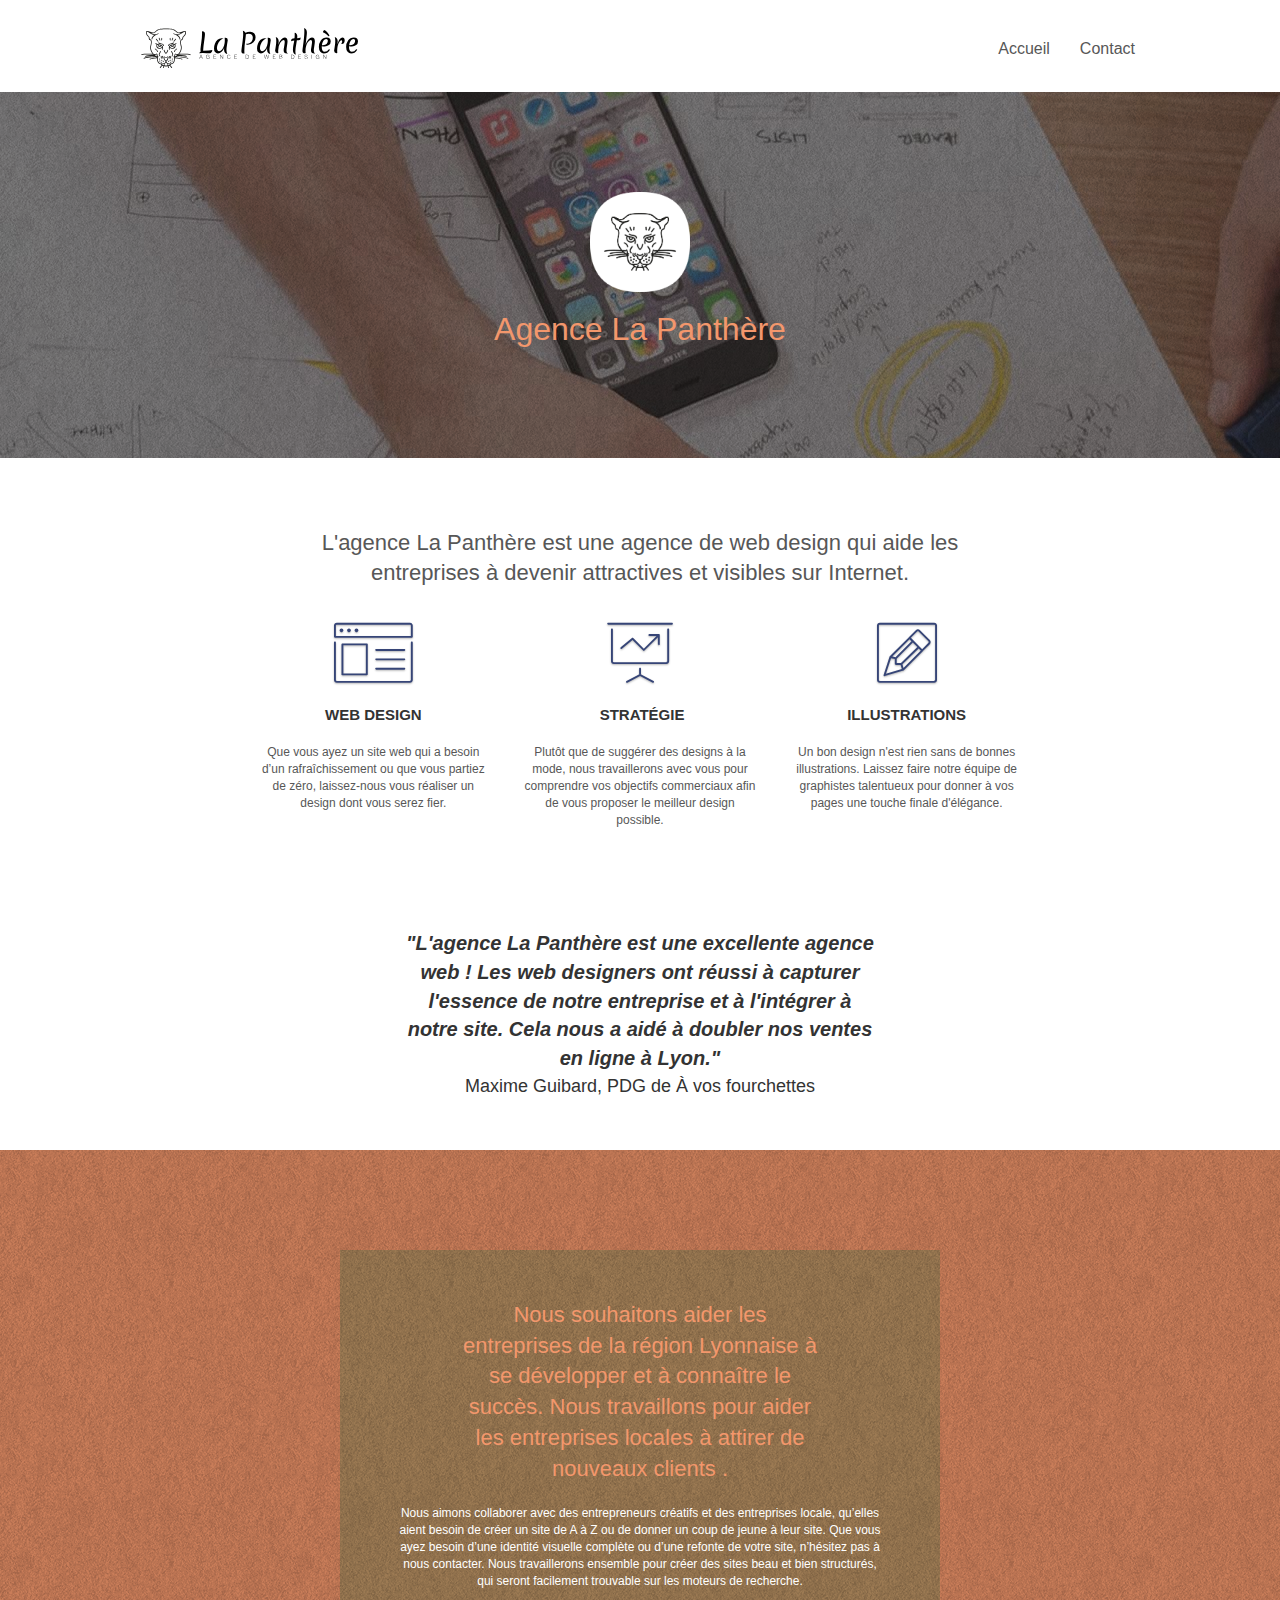
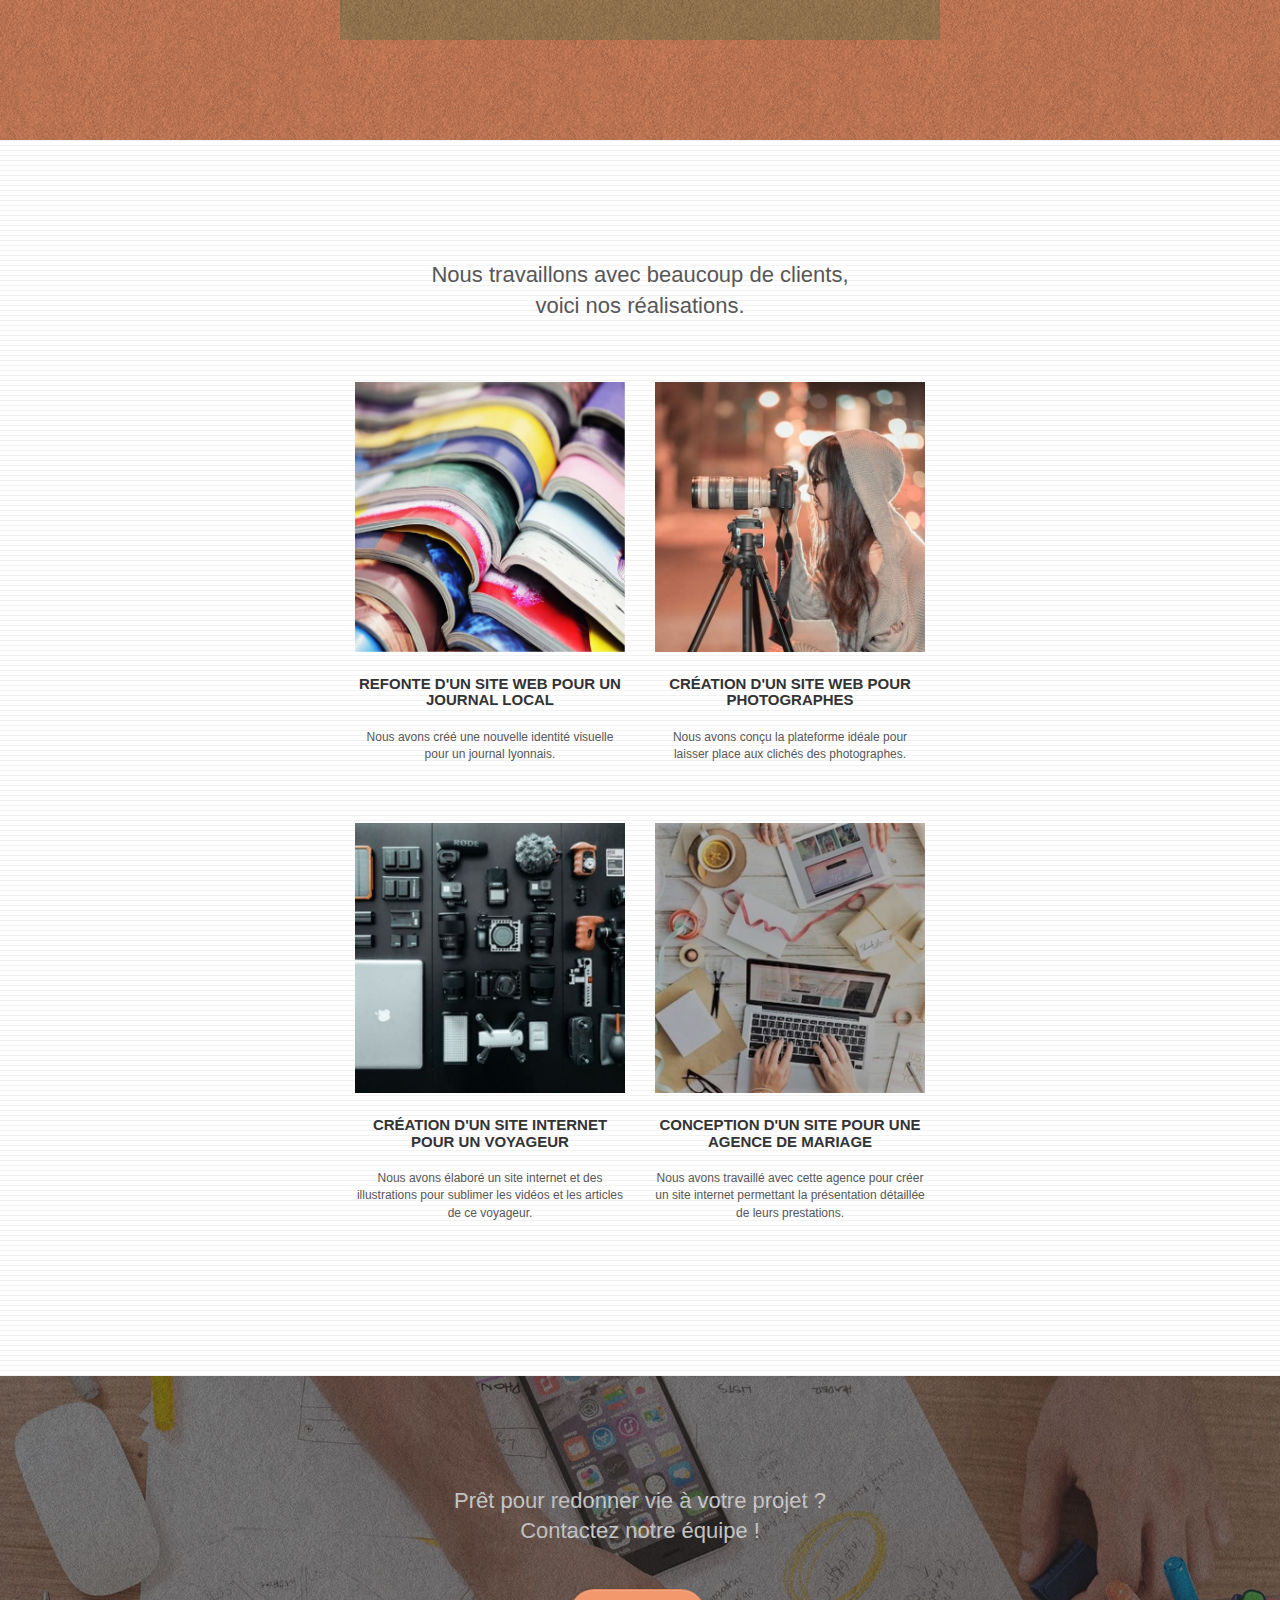
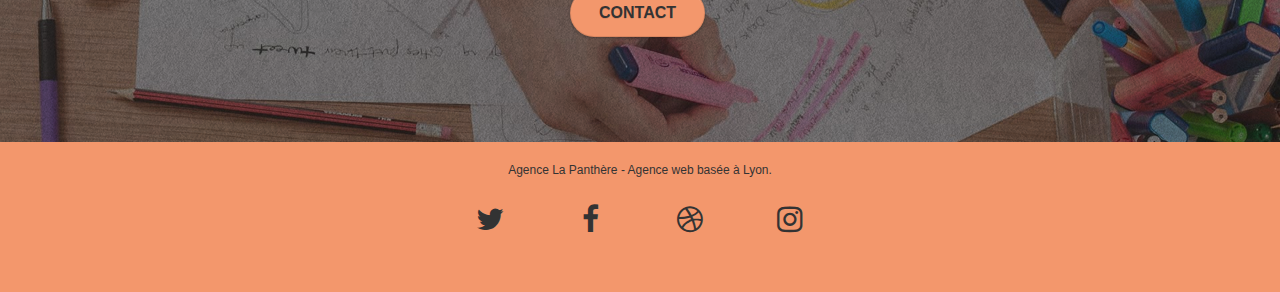
<file: index.html>
<!doctype html>
<html lang="fr">
<head>
    <meta charset="utf-8">
    <meta name="description" content="La Panthère est une agence de webdesign à Lyon qui aide les entreprises à devenir attractives et visibles sur internet. Spécialiste de la création de site web et de logo et de l'optimisation pour le référencement.">
    <meta name="viewport" content="width=device-width, initial-scale=1.0, viewport-fit=cover">
    <link rel="shortcut icon" type="image/jpg" href="favicon.jpg">

	<link rel="stylesheet" type="text/css" href="./css/bootstrap.min.css">
	<link rel="stylesheet" type="text/css" href="style.css">
	<link rel="stylesheet" type="text/css" href="./css/font-awesome.min.css">
	<link rel="stylesheet" type="text/css" href="./css/et-line.min.css">

	<script src="./js/jquery-2.1.0.min.js" defer></script>
	<script src="./js/bootstrap.min.js" defer></script>
	<script src="./js/blocs.min.js" defer></script>
	<script src="./js/jquery.touchSwipe.min.js" defer></script>
	<script src="./js/gmaps.min.js" defer></script>

    <title>La Panthère - Entreprise de webdesign à Lyon</title> 
</head>

<body>
<!-- Principal conteneur -->
<div class="page-container">

<!-- bloc-0 -->
<header class="bloc bgc-white l-bloc " id="bloc-0">
	<div class="container bloc-sm">
		<nav class="navbar row">
			<div class="navbar-header">
				<a class="navbar-brand" href="index.html"><img src="img/agence-la-panthere-monochrome.svg" alt="Logo de La Panthère agence de webdesign à Lyon"></a>
				<button id="nav-toggle" type="button" class="ui-navbar-toggle navbar-toggle" data-toggle="collapse" data-target=".navbar-1">
					<span class="sr-only">Toggle navigation</span><span class="icon-bar"></span><span class="icon-bar"></span><span class="icon-bar"></span>
				</button>
			</div>
			<div class="collapse navbar-collapse navbar-1 special-dropdown-nav">
				<ul class="site-navigation nav navbar-nav">
					<li>
						<a href="#">Accueil</a>
					</li>
					<li>
						<a href="contact.html">Contact</a>
					</li>
				</ul>
			</div>
		</nav>
	</div>
</header>
<!-- bloc-0 END -->

<main>
	<!-- bloc-1-presentation -->
	<div class="bloc bgc-dark-slate-blue bg-banniere d-bloc bg-t-edge bloc-bg-texture texture-paper b-parallax" id="bloc-1-hero">
		<div class="container bloc-lg">
			<div class="row tight-width-whitespace">
				<div class="col-sm-12">
					<img src="img/logo.png" class="center-block image-resize-mode" width="100" alt="Logo de La Panthère">
					<h1 class="text-center hero-bloc-text tc-white ">
						Agence La Panthère
					</h1>
				</div>
			</div>
		</div>
	</div>
	<!-- bloc-1-presentation END -->

	<!-- bloc-2-services -->
	<div class="bloc bgc-white l-bloc" id="bloc-2-services">
		<div class="container bloc-md">
			<div class="row">
				<div class="col-sm-12 text-center">
					<h2>L'agence La Panthère est une agence de web design qui aide les entreprises à devenir attractives et visibles sur Internet.</h2>
				</div>
			</div>
			<div class="row voffset-lg med-width-whitespace">
				<div class="col-sm-4">
					<div class="text-center">
						<span class="et-icon-browser sm-shadow icon-dark-slate-blue icons icon-lg"></span>
					</div>
					<h3 class="mg-md text-center">
						Web design
					</h3>
					<p class="text-center ">
						Que vous ayez un site web qui a besoin d&rsquo;un rafraîchissement ou que vous partiez de zéro, laissez-nous vous réaliser un design dont vous serez fier.
					</p>
				</div>
				<div class="col-sm-4">
					<div class="text-center">
						<span class="et-icon-presentation sm-shadow icon-dark-slate-blue icons icon-lg"></span>
					</div>
					<h3 class="mg-md text-center">
						&nbsp;Stratégie
					</h3>
					<p class="text-center ">
						Plutôt que de suggérer des designs à la mode, nous travaillerons avec vous pour comprendre vos objectifs commerciaux afin de vous proposer le meilleur design possible.<br>
					</p>
				</div>
				<div class="col-sm-4">
					<div class="text-center">
						<span class="et-icon-edit sm-shadow icon-dark-slate-blue icons icon-lg"></span>
					</div>
					<h3 class="mg-md text-center">
						Illustrations
					</h3>
					<p class="text-center ">
						Un bon design n'est rien sans de bonnes illustrations. Laissez faire notre équipe de graphistes talentueux pour donner à vos pages une touche finale d'élégance.
					</p>
				</div>
			</div>
			<div class="row voffset-lg voffset">
				<div class="col-xs-12 col-md-8 col-md-offset-2 text-center">
					<blockquote>
						"L'agence La Panthère est une excellente agence web ! Les web designers ont réussi à capturer l'essence de notre entreprise et à l'intégrer à notre site. Cela nous a aidé à doubler nos ventes en ligne à Lyon."
					</blockquote>
					<cite>Maxime Guibard, PDG de À vos fourchettes</cite>
				</div>
			</div>
		</div>
	</div>
	<!-- bloc-2-services END -->

	<!-- bloc-3-what-i-do -->
	<div class="bloc tc-white bgc-atomic-tangerine bg-presentation d-bloc bloc-bg-texture texture-paper b-parallax" id="bloc-3-what-i-do">
		<div class="container bloc-lg">
			<div class="row tight-width-whitespace black-background">
				<div class="col-sm-12">
					<h2 class="mg-md text-center tc-white">
						Nous souhaitons aider les entreprises de la région Lyonnaise à se développer et à connaître le succès. Nous travaillons pour aider les entreprises locales à attirer de nouveaux clients .<br>
					</h2>
					<p class="text-center white">
						Nous aimons collaborer avec des entrepreneurs créatifs et des entreprises locale, qu’elles aient besoin de créer un site de A à Z ou de donner un coup de jeune à leur site. Que vous ayez besoin d’une identité visuelle complète ou d’une refonte de votre site, n’hésitez pas à nous contacter. Nous travaillerons ensemble pour créer des sites beau et bien structurés, qui seront facilement trouvable sur les moteurs de recherche.
					</p>
				</div>
			</div>
		</div>
	</div>
	<!-- bloc-3-what-i-do END -->

	<!-- bloc-4-portfolio -->
	<div class="bloc bgc-white bg-lines-h2-bg bg-repeat l-bloc" id="bloc-4-portfolio">
		<div class="container bloc-lg">
			<div class="row">
				<div class="col-sm-12 text-center">
					<h2>Nous travaillons avec beaucoup de clients, voici nos réalisations.</h2>
				</div>
			</div>
			<div class="row tight-width-whitespace portfolio-row">
				<div class="col-sm-6">
					<a href="#" data-lightbox="img/1.jpg" data-gallery-id="gallery-1" data-caption="Refonte d'un site web pour un journal local" data-frame="snapshot-lb"><img src="img/1.jpg" alt="Refonte du site internet d'un journal lyonnais" class="img-responsive portfolio-thumb"></a>
					<h3 class="mg-md text-center">
						Refonte d'un site web pour un journal local
					</h3>
					<p class="text-center">
						Nous avons créé une nouvelle identité visuelle pour un journal lyonnais.
					</p>
				</div>
				<div class="col-sm-6">
					<a href="#" data-lightbox="img/2.jpg" data-gallery-id="gallery-1" data-caption="Création d'un site web pour photographes" data-frame="snapshot-lb"><img src="img/2.jpg" class="img-responsive portfolio-thumb" alt="Conception d'un site internet pour photographes"></a>
					<h3 class="mg-md text-center">
						Création d'un site web pour photographes
					</h3>
					<p class="text-center">
						Nous avons conçu la plateforme idéale pour laisser place aux clichés des photographes.
					</p>
				</div>
			</div>
			<div class="row tight-width-whitespace portfolio-row">
				<div class="col-sm-6">
					<a href="#" data-lightbox="img/3.jpg" data-gallery-id="gallery-1" data-caption="Création d'un site internet pour un voyageur" data-frame="snapshot-lb"><img src="img/3.jpg" class="img-responsive portfolio-thumb" alt="Conception d'un site web pour voyageur"></a>
					<h3 class="mg-md text-center">
						Création d'un site internet pour un voyageur
					</h3>
					<p class="text-center">
						Nous avons élaboré un site internet et des illustrations pour sublimer les vidéos et les articles de ce voyageur.
					</p>
				</div>
				<div class="col-sm-6">
					<a href="#" data-lightbox="img/4.jpg" data-gallery-id="gallery-1" data-caption="Conception d'un site pour une agence de mariage" data-frame="snapshot-lb"><img src="img/4.jpg" class="img-responsive portfolio-thumb" alt="Création d'un site web pour agence de mariage"></a>
					<h3 class="mg-md text-center">
						Conception d'un site pour une agence de mariage
					</h3>
					<p class="text-center">
						Nous avons travaillé avec cette agence pour créer un site internet permettant la présentation détaillée de leurs prestations.
					</p>
				</div>
			</div>
		</div>
	</div>
	<!-- bloc-4-portfolio END -->

	<!-- bloc-5-cta -->
	<div class="bloc bgc-dark-slate-blue bg-banniere d-bloc bloc-bg-texture texture-paper" id="bloc-5-cta">
		<div class="container bloc-lg">
			<div class="row">
				<h2 class="mg-md text-center tc-white">
					Prêt pour redonner vie à votre projet ?<br>Contactez notre équipe !
				</h2>
				<div class="col-sm-12 text-center">
					<a href="contact.html" class="btn btn-atomic-tangerine btn-clean btn-rd btn-lg cta-hero">Contact</a>
				</div>
			</div>
		</div>
	</div>
	<!-- bloc-5-cta END -->
</main>

<!-- Footer - bloc-8 -->
<footer class="bloc bgc-atomic-tangerine d-bloc" id="bloc-8">
	<div class="container bloc-sm">
		<div class="row">
			<div class="col-sm-12">
				<p class="text-center white">
					Agence La Panthère - Agence web basée à Lyon.<br>
				</p>
				<div class="row row-no-gutters social">
					<div class="col-sm-3">
						<div class="text-center">
							<a class="social" href="https://twitter.com/agencedesignweb" aria-label="twitter"><span class="fa fa-twitter icon-md"></span></a>
						</div>
					</div>
					<div class="col-sm-3">
						<div class="text-center">
							<a class="social" href="https://www.facebook.com/profile.php?id=100083115233332" aria-label="facebook"><span class="fa fa-facebook icon-md"></span></a>
						</div>
					</div>
					<div class="col-sm-3">
						<div class="text-center">
							<a class="social" href="https://dribbble.com/Gislhaine" aria-label="dribble"><span class="fa fa-dribbble icon-md"></span></a>
						</div>
					</div>
					<div class="col-sm-3">
						<div class="text-center">
							<a class="social" href="https://www.instagram.com/agencelapanthere/" aria-label="instagram"><span class="fa fa-instagram icon-md"></span></a>
						</div>
					</div>
				</div>
			</div>
		</div>
	</div>
</footer>
<!-- Footer - bloc-8 END -->

</div>
<!-- Principal conteneur END -->

</body>
</html>
</file>
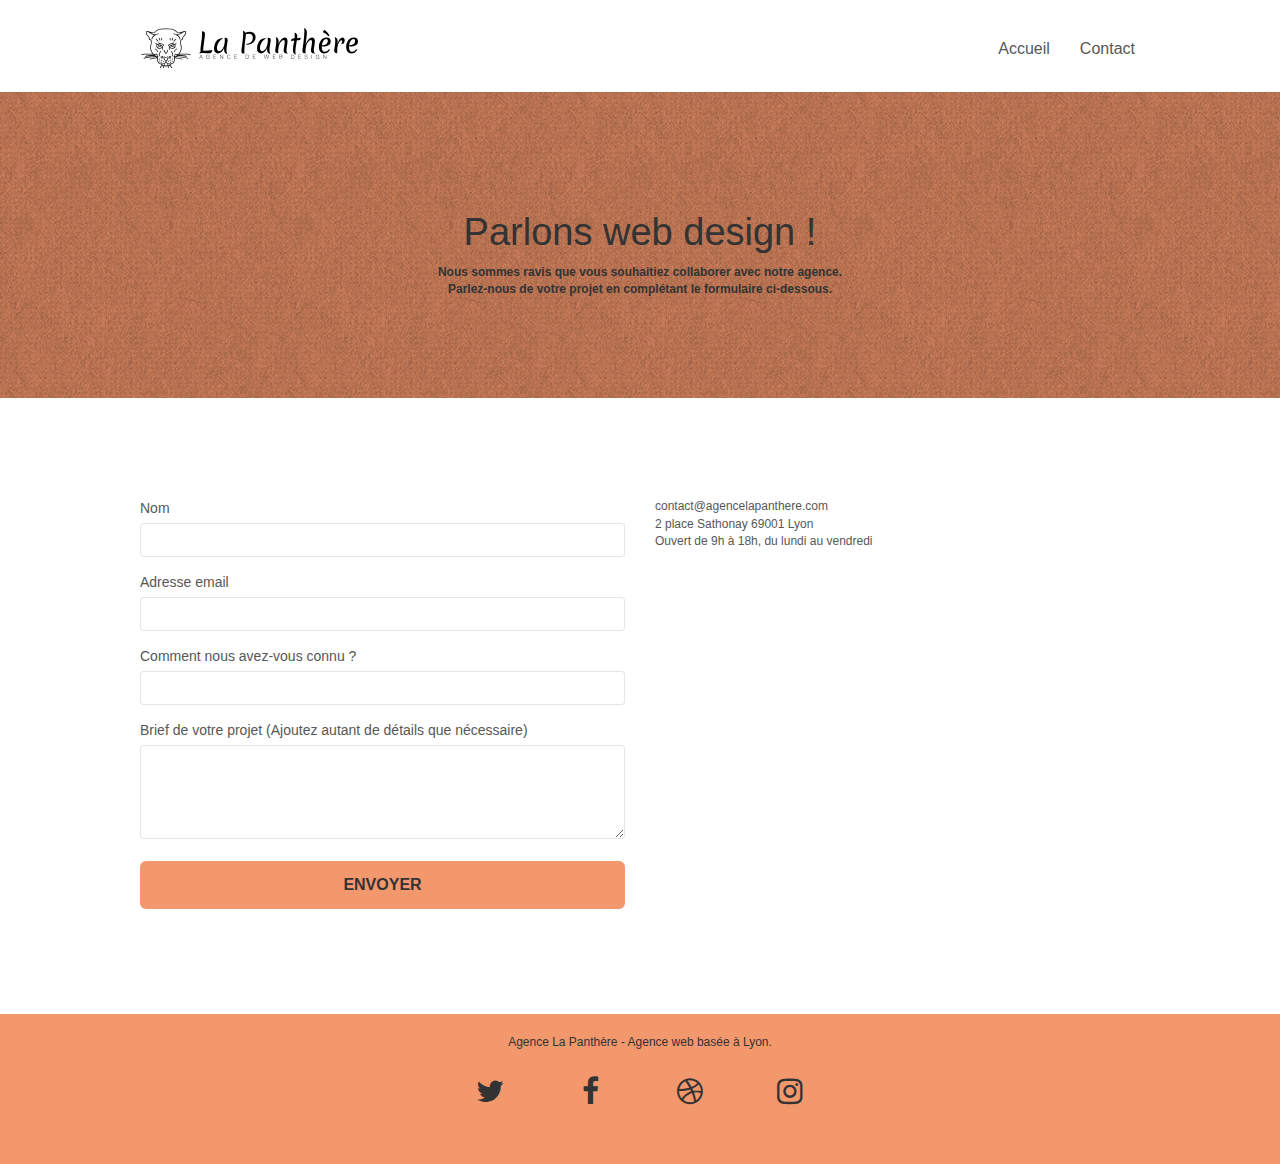
<file: contact.html>
<!doctype html>
<html lang="fr">
<head>
    <meta charset="utf-8">
    <meta name="description" content="Contactez notre entreprise de webdesigner à Lyon">
    <meta name="viewport" content="width=device-width, initial-scale=1.0, viewport-fit=cover">
    <link rel="shortcut icon" type="image/png" href="favicon.jpg">

	<link rel="stylesheet" type="text/css" href="./css/bootstrap.min.css">
	<link rel="stylesheet" type="text/css" href="style.css">
	<link rel="stylesheet" type="text/css" href="./css/font-awesome.min.css">
	<link rel="stylesheet" type="text/css" href="./css/et-line.min.css">

	<script src="./js/jquery-2.1.0.min.js" defer></script>
	<script src="./js/bootstrap.min.js" defer></script>
	<script src="./js/blocs.min.js" defer></script>
	<script src="./js/jqBootstrapValidation.min.js" defer></script>
	<script src="./js/formHandler.min.js" defer></script>

    <title>La Panthère - Contact</title>
</head>

<body>
<!-- Principal conteneur -->
<div class="page-container">

<!-- bloc-0 -->
<header class="bloc bgc-white l-bloc " id="bloc-0">
	<div class="container bloc-sm">
		<nav class="navbar row">
			<div class="navbar-header">
				<a class="navbar-brand" href="index.html"><img src="img/agence-la-panthere-monochrome.svg" alt="Logo de La Panthère agence de webdesign à Lyon"></a>
				<button id="nav-toggle" type="button" class="ui-navbar-toggle navbar-toggle" data-toggle="collapse" data-target=".navbar-1">
					<span class="sr-only">Toggle navigation</span><span class="icon-bar"></span><span class="icon-bar"></span><span class="icon-bar"></span>
				</button>
			</div>
			<div class="collapse navbar-collapse navbar-1 special-dropdown-nav">
				<ul class="site-navigation nav navbar-nav">
					<li>
						<a href="index.html">Accueil</a>
					</li>
					<li>
						<a href="#">Contact</a>
					</li>
				</ul>
			</div>
		</nav>
	</div>
</header>
<!-- bloc-0 END -->

<main>
<!-- bloc-6 -->
<div class="bloc bg-dots-bg bg-repeat bgc-atomic-tangerine d-bloc bloc-bg-texture texture-paper" id="bloc-6">
	<div class="container bloc-lg">
		<div class="row">
			<div class="col-sm-12">
				<h1 class="text-center hero-bloc-text tc-white">
					Parlons web design !
				</h1>
				<p class="text-center mg-lg tc-white tight-width-whitespace">
					Nous sommes ravis que vous souhaitiez collaborer avec notre agence.<br>
					Parlez-nous de votre projet en complétant le formulaire ci-dessous.
				</p>
			</div>
		</div>
	</div>
</div>
<!-- bloc-6 END -->

<!-- bloc-7 -->
<div class="bloc bgc-white l-bloc" id="bloc-7">
	<div class="container bloc-lg">
		<div class="row">
			<div class="col-sm-6">
				<form id="form_1" novalidate>
					<div class="form-group">
						<label for="name">
							Nom
						</label>
						<input id="name" class="form-control" type="text" required>
					</div>
					<div class="form-group">
						<label for="email">
							Adresse email
						</label>
						<input id="email" class="form-control" type="email" required>
					</div>
					<div class="form-group">
						<label for="source">
							Comment nous avez-vous connu ?
						</label>
						<input class="form-control" type="text" name="source" required id="source">
					</div>
					<div class="form-group">
						<label for="message">
							Brief de votre projet (Ajoutez autant de détails que nécessaire)
						</label>
						<textarea id="message" class="form-control" rows="4" cols="50" required></textarea>
					</div> 
					<button class="bloc-button btn btn-lg btn-block cta-hero btn-atomic-tangerine" type="submit">
						Envoyer
					</button>
				</form>
			</div>
			<div class="col-sm-6">
				<p>
					contact@agencelapanthere.com<br>2 place Sathonay 69001 Lyon<br>Ouvert de 9h à 18h, du lundi au vendredi<br>
				</p>
			</div>
		</div>
	</div>
</div>
<!-- bloc-7 END -->
</main>

<!-- ScrollToTop Button -->
<a href="#" aria-label="Bouton de scroll vers le haut" class="bloc-button btn btn-d scrollToTop" onclick="scrollToTarget('1')"><span class="fa fa-chevron-up"></span></a>
<!-- ScrollToTop Button END-->

<!-- Footer - bloc-8 -->
<footer class="bloc bgc-atomic-tangerine d-bloc" id="bloc-8">
	<div class="container bloc-sm">
		<div class="row">
			<div class="col-sm-12">
				<p class="text-center white">
					Agence La Panthère - Agence web basée à Lyon.<br>
				</p>
				<div class="row row-no-gutters social">
					<div class="col-sm-3">
						<div class="text-center">
							<a class="social" href="https://twitter.com/agencedesignweb" aria-label="twitter"><span class="fa fa-twitter icon-md"></span></a>
						</div>
					</div>
					<div class="col-sm-3">
						<div class="text-center">
							<a class="social" href="https://www.facebook.com/profile.php?id=100083115233332" aria-label="facebook"><span class="fa fa-facebook icon-md"></span></a>
						</div>
					</div>
					<div class="col-sm-3">
						<div class="text-center">
							<a class="social" href="https://dribbble.com/Gislhaine" aria-label="dribble"><span class="fa fa-dribbble icon-md"></span></a>
						</div>
					</div>
					<div class="col-sm-3">
						<div class="text-center">
							<a class="social" href="https://www.instagram.com/agencelapanthere/" aria-label="instagram"><span class="fa fa-instagram icon-md"></span></a>
						</div>
					</div>
				</div>
			</div>
		</div>
	</div>
</footer>
<!-- Footer - bloc-8 END -->

</div>
<!-- Principal conteneur END -->

</body>
</html>
</file>
<file: style.css>
body {
    margin: 0;
    padding: 0;
    background: #FFF;
    overflow-x: hidden;
    -webkit-font-smoothing: antialiased;
    -moz-osx-font-smoothing: grayscale;
}

a,
button {
    transition: all .3s ease-in-out;
    outline: none!important;
}

a:hover {
    text-decoration: none;
    cursor: pointer;
}

#page-loading-blocs-notifaction {
    position: fixed;
    top: 0;
    bottom: 0;
    width: 100%;
    z-index: 100000;
    background: #FFFFFF url("img/pageload-spinner.gif") no-repeat center center;
}

.bloc {
    width: 100%;
    clear: both;
    background: 50% 50% no-repeat;
    padding: 0 50px;
    -webkit-background-size: cover;
    -moz-background-size: cover;
    -o-background-size: cover;
    background-size: cover;
    position: relative;
}

.bloc .container {
    padding-left: 0;
    padding-right: 0;
}

.bloc-lg {
    padding: 100px 50px;
}

.bloc-md {
    padding: 50px;
}

.bloc-sm {
    padding: 20px 50px;
}

.bg-center,
.bg-l-edge,
.bg-r-edge,
.bg-t-edge,
.bg-b-edge,
.bg-tl-edge,
.bg-bl-edge,
.bg-tr-edge,
.bg-br-edge,
.bg-repeat {
    -webkit-background-size: auto!important;
    -moz-background-size: auto!important;
    -o-background-size: auto!important;
    background-size: auto!important;
}

.bg-repeat {
    background: repeat;
}

.bg-t-edge {
    background: top no-repeat;
}

.bloc-bg-texture::before {
    content: "";
    background-size: 2px 2px;
    position: absolute;
    top: 0;
    bottom: 0;
    left: 0;
    right: 0;
}

.texture-paper::before {
    background: url("img/texture-paper.png");
    background-size: 280px 280px;
}

.b-parallax {
    background-attachment: fixed;
}

.d-bloc {
    color: rgba(255, 255, 255, .7);
}

.d-bloc button:hover {
    color: rgba(255, 255, 255, .9);
}

.d-bloc .icon-round,
.d-bloc .icon-square,
.d-bloc .icon-rounded,
.d-bloc .icon-semi-rounded-a,
.d-bloc .icon-semi-rounded-b {
    border-color: rgba(255, 255, 255, .9);
}

.d-bloc .divider-h span {
    border-color: rgba(255, 255, 255, .2);
}

.d-bloc .a-btn,
.d-bloc .navbar a,
.d-bloc .navbar-brand,
.d-bloc a .icon-sm,
.d-bloc a .icon-md,
.d-bloc a .icon-lg,
.d-bloc a .icon-xl,
.d-bloc h1 a,
.d-bloc h2 a,
.d-bloc h3 a,
.d-bloc h4 a,
.d-bloc h5 a,
.d-bloc h6 a,
.d-bloc p a {
    color: rgba(255, 255, 255, .6);
}

.d-bloc .a-btn:hover,
.d-bloc .navbar a:hover,
.d-bloc .navbar-brand:hover,
.d-bloc a:hover .icon-sm,
.d-bloc a:hover .icon-md,
.d-bloc a:hover .icon-lg,
.d-bloc a:hover .icon-xl,
.d-bloc h1 a:hover,
.d-bloc h2 a:hover,
.d-bloc h3 a:hover,
.d-bloc h4 a:hover,
.d-bloc h5 a:hover,
.d-bloc h6 a:hover,
.d-bloc p a:hover {
    color: rgba(255, 255, 255, 1);
}

.d-bloc .navbar-toggle .icon-bar {
    background: rgba(255, 255, 255, 1);
}

.d-bloc .btn-wire,
.d-bloc .btn-wire:hover {
    color: rgba(255, 255, 255, 1);
    border-color: rgba(255, 255, 255, 1);
}

.d-bloc .panel {
    color: rgba(0, 0, 0, .5);
}

.d-bloc .panel button:hover {
    color: rgba(0, 0, 0, .7);
}

.d-bloc .panel icon {
    border-color: rgba(0, 0, 0, .7);
}

.d-bloc .panel .divider-h span {
    border-color: rgba(0, 0, 0, .1);
}

.d-bloc .panel .a-btn {
    color: rgba(0, 0, 0, .6);
}

.d-bloc .panel .a-btn:hover {
    color: rgba(0, 0, 0, 1);
}

.d-bloc .panel .btn-wire,
.d-bloc .panel .btn-wire:hover {
    color: rgba(0, 0, 0, .7);
    border-color: rgba(0, 0, 0, .3);
}

.d-bloc .panel,
.l-bloc {
    color: rgba(0, 0, 0, .5);
}

.d-bloc .panel button:hover,
.l-bloc button:hover {
    color: rgba(0, 0, 0, .7);
}

.l-bloc .icon-round,
.l-bloc .icon-square,
.l-bloc .icon-rounded,
.l-bloc .icon-semi-rounded-a,
.l-bloc .icon-semi-rounded-b {
    border-color: rgba(0, 0, 0, .7);
}

.d-bloc .panel .divider-h span,
.l-bloc .divider-h span {
    border-color: rgba(0, 0, 0, .1);
}

.d-bloc .panel .a-btn,
.l-bloc .a-btn,
.l-bloc .navbar a,
.l-bloc .navbar-brand,
.l-bloc a .icon-sm,
.l-bloc a .icon-md,
.l-bloc a .icon-lg,
.l-bloc a .icon-xl,
.l-bloc h1 a,
.l-bloc h2 a,
.l-bloc h3 a,
.l-bloc h4 a,
.l-bloc h5 a,
.l-bloc h6 a,
.l-bloc p a {
    color: rgba(0, 0, 0, .6);
}

.d-bloc .panel .a-btn:hover,
.l-bloc .a-btn:hover,
.l-bloc .navbar a:hover,
.l-bloc .navbar-brand:hover,
.l-bloc a:hover .icon-sm,
.l-bloc a:hover .icon-md,
.l-bloc a:hover .icon-lg,
.l-bloc a:hover .icon-xl,
.l-bloc h1 a:hover,
.l-bloc h2 a:hover,
.l-bloc h3 a:hover,
.l-bloc h4 a:hover,
.l-bloc h5 a:hover,
.l-bloc h6 a:hover,
.l-bloc p a:hover {
    color: rgba(0, 0, 0, 1);
}

.l-bloc .navbar-toggle .icon-bar {
    color: rgba(0, 0, 0, .6);
}

.d-bloc .panel .btn-wire,
.d-bloc .panel .btn-wire:hover,
.l-bloc .btn-wire,
.l-bloc .btn-wire:hover {
    color: rgba(0, 0, 0, .7);
    border-color: rgba(0, 0, 0, .3);
}

.voffset {
    margin-top: 30px;
}

.voffset-lg {
    margin-top: 80px;
}

.row-no-gutters {
    margin-right: 0;
    margin-left: 0;
    padding-bottom: 30px;
    padding-top: 10px;
}

.row.row-no-gutters > [class^="col-"],
.row.row-no-gutters > [class*=" col-"] {
    padding-right: 0;
    padding-left: 0;
}

#bloc-1-hero h1 {
    font-size: 32px;
}

.navbar {
    margin-bottom: 0;
    z-index: 1;
}

.navbar-brand {
    height: auto;
    padding: 3px 15px;
    font-size: 25px;
    font-weight: normal;
    font-weight: 600;
    line-height: 44px;
}

.navbar-brand img {
    height: 40px;
    margin: 0 5px 0 0;
    display: inline;
}

.navbar-brand img[src$=svg] {
    min-width: 100px;
}

.nav-center .navbar-brand img {
    margin: 0;
}

.navbar .nav {
    padding-top: 2px;
    margin-right: -16px;
    float: right;
    z-index: 1;
}

.nav > li {
    float: left;
    margin-top: 4px;
    font-size: 16px;
}

.navbar-nav .open .dropdown-menu > li > a {
    text-align: inherit;
}

.nav > li a:hover,
.nav > li a:focus {
    background: transparent;
}

.navbar-toggle {
    margin: 10px 10px 0 0;
    border: 0px;
}

.navbar-toggle:hover {
    background: transparent!important;
}

.navbar-toggle .icon-bar {
    background-color: rgba(0, 0, 0, .5);
    width: 26px;
}

.nav-invert .navbar .nav {
    float: left;
}

.nav-invert .navbar-header,
.nav-invert .navbar-brand {
    float: right;
    position: relative;
    z-index: 2;
}

blockquote {
    font-style: italic;
    font-size: 20px;
    font-stretch: condensed;
    margin-bottom: 0;
    border-left: none;
    color: #333333;
    width: 78%;
    margin: 0 auto;
    padding-bottom: 2px;
    font-weight: bold;
}

cite {
    font-size: 18px;
    color: #333333;
    font-style: normal;
}

#bloc-4-portfolio h2 {
    width: 45%;
}

#bloc-5-cta h2 {
  color: white !important;
}

#bloc-5-cta a {
    color: #333333 !important;
}  

#bloc-5-cta a:hover {
    color: white !important;
}  

#bloc-8 p {
    color: #333333 !important;
}

#bloc-8 .fa {
    color: #333333 !important;
}

#bloc-8 .fa:hover {
    color: white !important;
}

#form_1 button {
    color: #333333 !important;
}

#form_1 button:hover {
    color: white !important;
}

.social a {
    font-size: 30px;
}

@media (min-width: 768px) {
    .site-navigation {
        position: absolute;
        top: 50%;
        right: 20px;
        transform: translate(0, -50%);
        -webkit-transform: translateY(-50%);
    }
    .nav > li .dropdown-menu a,
    .nav > li .dropdown-menu a:hover {
        color: #484848;
    }
    .nav-invert .site-navigation {
        left: 0;
        right: 0;
    }
    .nav-center {
        text-align: center;
    }
    .nav-center .navbar-header {
        width: 100%;
    }
    .nav-center .navbar-header,
    .nav-center .navbar-brand,
    .nav-center .nav > li {
        float: none;
        display: inline-block;
    }
    .nav-center .site-navigation {
        position: relative;
        width: 100%;
        right: 0;
        margin-right: 0px;
        margin-top: 20px;
    }
    .nav-center.mini-nav .navbar-toggle {
        float: none;
        margin: 10px auto 0;
    }
}

.nav > li > .dropdown a {
    background: none!important;
    display: block;
    padding: 14px 15px;
}

nav .caret {
    margin: 0 5px;
}

.dropdown-menu .dropdown-menu {
    top: -8px;
    left: 100%;
}

.dropdown-menu .dropmenu-flow-right {
    top: 100%;
    left: 0;
    margin-left: -1px;
    border-top-left-radius: 0;
    border-top-right-radius: 0;
}

.dropdown-menu .dropdown span {
    border: 4px solid black;
    border-top-color: transparent;
    border-right-color: transparent;
    border-bottom-color: transparent;
    margin: 6px -5px 0 0!important;
    float: right;
}

.mg-md {
    margin-top: 10px;
    margin-bottom: 20px;
}

.mg-lg {
    margin-top: 10px;
    margin-bottom: 40px;
}

.btn {
    margin: 0 5px 5px 0;
}

.btn.pull-right {
    margin: 0 0 5px 5px;
}

.btn-d,
.btn-d:hover,
.btn-d:focus {
    color: #FFF;
    background: rgba(0, 0, 0, .3);
}

button {
    outline: none!important;
}

.btn-rd {
    border-radius: 40px;
}

.btn-clean {
    border: 1px solid rgba(0, 0, 0, .08);
    border-bottom-color: rgba(0, 0, 0, .1);
    text-shadow: 0 1px 0 rgba(0, 0, 1, .1);
    box-shadow: 0 1px 3px rgba(0, 0, 1, .25), inset 0 1px 0 0 rgba(255, 255, 255, .15);
}

.icon-md {
    font-size: 30px!important;
}

.icon-lg {
    font-size: 60px!important;
}

.sm-shadow {
    text-shadow: 0 1px 2px rgba(0, 0, 0, .3);
}

.panel-sq,
.panel-sq .panel-heading,
.panel-sq .panel-footer {
    border-radius: 0;
}

.panel-rd {
    border-radius: 30px;
}

.panel-rd .panel-heading {
    border-radius: 29px 29px 0 0;
}

.panel-rd .panel-footer {
    border-radius: 0 0 29px 29px;
}

.form-control {
    border-color: rgba(0, 0, 0, .1);
    box-shadow: none;
}

.scrollToTop {
    width: 40px;
    height: 40px;
    position: fixed;
    bottom: 20px;
    right: 20px;
    opacity: 0;
    z-index: 500;
    transition: all .3s ease-in-out;
}

.scrollToTop span {
    margin-top: 6px;
}

.showScrollTop {
    font-size: 14px;
    opacity: 1;
}

a[data-lightbox] {
    position: relative;
    display: block;
    text-align: center;
}

a[data-lightbox]:hover::before {
    content: "+";
    font-family: "HelveticaNeue-Light", "Helvetica Neue Light", "Helvetica Neue", Helvetica, Arial;
    font-size: 32px;
    width: 50px;
    height: 50px;
    margin-left: -25px;
    border-radius: 50%;
    background: rgba(0, 0, 0, .6);
    color: #FFF;
    font-weight: 100;
    z-index: 1;
    position: absolute;
    top: 50%;
    transform: translateY(-50%);
    -webkit-transform: translateY(-50%);
}

a[data-lightbox]:hover img {
    opacity: 0.6;
    -webkit-animation-fill-mode: none;
    animation-fill-mode: none;
}

#lightbox-modal {
    display: flex;
    align-items: center;
}

#lightbox-modal .modal-dialog {
    width: 90%;
    max-width: 900px;
    margin: 0 auto 0;
}

#lightbox-modal .modal-dialog img {
    max-height: 90vh;
    margin: 0 auto;
}

.lightbox-caption {
    padding: 20px;
    color: #FFF;
    background: rgba(0, 0, 0, .5);
    position: absolute;
    left: 15px;
    right: 15px;
    bottom: 5px;
}

.close-lightbox {
    color: #FFF;
    font-size: 30px;
    position: absolute;
    top: 20px;
    right: 20px;
    z-index: 20;
    background: rgba(0, 0, 0, .5);
    border: none;
    line-height: 30px;
    padding: 0 9px 5px;
    opacity: 0.3;
}

.close-lightbox:hover,
.next-lightbox:hover,
.prev-lightbox:hover {
    opacity: 1.0;
    color: #FFF;
}

.next-lightbox,
.prev-lightbox {
    font-size: 20px;
    color: rgba(255, 255, 255, .9);
    background: rgba(0, 0, 0, .5);
    transition: all .2s ease-in-out;
    position: absolute;
    top: 45%;
    z-index: 1;
    opacity: 0.4;
}

.next-lightbox {
    padding: 6px 8px 1px 13px;
    right: 25px;
}

.prev-lightbox {
    padding: 6px 13px 1px 10px;
    left: 25px;
}

.snapshot-lb .modal-body {
    padding-bottom: 45px;
}

.snapshot-lb .lightbox-caption {
    padding: 0;
    color: rgba(0, 0, 0, .5);
    background: none;
}

h1,
h2,
h3,
h4,
h5,
h6,
p,
label,
.btn,
a {
    font-family: "helvetica";
    font-weight: 400;
    color: #575757!important;
}

.container {
    max-width: 1000px;
}

.hero-bloc-text {
    font-size: 38px;
}

.hero-bloc-text-sub {
    font-size: 36px;
}

.statement-bloc-text {
    line-height: 26px;
    font-style: italic;
    font-size: 20px;
    text-align: center;
    font-weight: lighter;
    max-width: 520px;
    margin: auto auto auto auto;
}

p {
    font-size: 12px;
}

.tight-width-whitespace {
    max-width: 600px;
    margin: auto auto auto auto;
}

.h1 {
    font-size: 20px;
    font-family: "Open Sans";
}

.cta-hero {
    margin-top: 22px;
    color: #FFFFFF!important;
    text-transform: uppercase;
    padding: 12px 28px 12px 28px;
    font-size: 16px;
    font-weight: 700;
}

.social {
    max-width: 400px;
    margin: auto auto auto auto;
}

h2 {
    font-size: 22px;
    line-height: 1.4em;
    width: 75%;
    margin-left: auto;
    margin-right: auto;
}

h3 {
    font-size: 15px;
    text-transform: uppercase;
    font-weight: 700;
    color: #333333!important;
}

.med-width-whitespace {
    max-width: 800px;
    margin: auto auto auto auto;
    box-shadow: 0px 0px 0px #000000;
}

h1 {
    color: #333333!important;
}

h4 {
    color: #333333!important;
}

.icons {
    margin-bottom: 14px;
    margin-top: 24px;
}

.white {
    color: #FFFFFF!important;
}

.portfolio-thumb {
    margin-bottom: 24px;
}

.portfolio-row {
    margin-bottom: 44px;
    margin-top: 50px;
}

.avatar {
    box-shadow: 0px 4px 9px rgba(0, 0, 0, 0.3);
}

.black-background {
    background-color: rgba(165, 147, 99, 0.7);
    padding: 40px 40px 40px 40px;
}

.bold-link {
    font-weight: 900;
    text-decoration: underline!important;
}

.bgc-white {
    background-color: #FFFFFF;
}

.bgc-dark-slate-blue {
    background-color: #364577;
}

.bgc-atomic-tangerine {
    background-color: #F3976C;
}

.tc-white {
    color: #F3976C!important;
}

#bloc-6 .tc-white {
    color: #333333 !important;
}

#bloc-6 p {
    font-weight: bold;
}

.btn-atomic-tangerine {
    background: #F3976C;
    color: #FFFFFF!important;
}

.btn-atomic-tangerine:hover {
    background: #c27956!important;
    color: #FFFFFF!important;
}

.ltc-white {
    color: #FFFFFF!important;
}

.ltc-white:hover {
    color: #cccccc!important;
}

.ltc-atomic-tangerine {
    color: #F3976C!important;
}

.ltc-atomic-tangerine:hover {
    color: #c27956!important;
}

.icon-dark-slate-blue {
    color: #364577!important;
    border-color: #364577!important;
}

.bg-dots-bg {
    background-image: url("img/dots-bg.png");
}

.bg-lines-h2-bg {
    background-image: url("img/lines-h2-bg.png");
}

.bg-banniere {
    background-image: url("img/agence-la-panthere.jpg");
}

.bg-presentation {
    background-image: url("img/image-de-presentation.jpg");
}

@media (max-width: 1024px) {
    .bloc {
        padding-left: 20px;
        padding-right: 20px;
    }
    .bloc.full-width-bloc,
    .bloc-tile-2.full-width-bloc .container,
    .bloc-tile-3.full-width-bloc .container,
    .bloc-tile-4.full-width-bloc .container {
        padding-left: 0;
        padding-right: 0;
    }
}

@media (max-width: 992px) and (min-width: 768px) {
    .navbar .nav {
        max-width: 80%
    }
    .nav-center.navbar .nav {
        max-width: 100%
    }
}

@media only screen and (min-width: 768px) and (max-width: 1024px) and (orientation: landscape) {
    .b-parallax {
        background-attachment: scroll;
    }
}

@media only screen and (min-width: 1024px) and (max-width: 1366px) and (-webkit-min-device-pixel-ratio: 1.5) {
    .b-parallax {
        background-attachment: scroll;
    }
}

@media (max-width: 991px) {
    h2{
        width: 80%;
    }
    #bloc-4-portfolio h2 {
        width: 60%;
      }
    .container {
        width: 100%;
    }
    .b-parallax {
        background-attachment: scroll;
    }
    .page-container,
    #hero-bloc {
        overflow-x: hidden;
        position: relative;
    }
    .bloc-group,
    .bloc-group .bloc {
        display: block;
        width: 100%;
    }
    .bloc-fill-screen .fill-bloc-top-edge,
    .bloc-fill-screen .fill-bloc-bottom-edge {
        padding: 0 20px;
    }
}

@media (max-width: 767px) {
    h2{
        width: 100%;
    }
    #bloc-4-portfolio h2 {
        width: 90%;
      }
    .page-container {
        overflow-x: hidden;
        position: relative;
    }
    h1,
    h2,
    h3,
    h4,
    h5,
    h6,
    p,
    #disqus_thread {
        padding-left: 10px!important;
        padding-right: 10px!important;
    }
    .b-parallax {
        background-attachment: scroll;
    }
    .navbar .nav {
        padding-top: 0;
        border-top: 1px solid rgba(0, 0, 0, .2);
        float: none!important;
    }
    .navbar.row {
        margin-left: 0;
        margin-right: 0;
    }
    .site-navigation {
        position: inherit;
        transform: none;
        -webkit-transform: none;
        -ms-transform: none;
    }
    .nav > li {
        margin-top: 0;
        border-bottom: 1px solid rgba(0, 0, 0, .1);
        background: rgba(0, 0, 0, .05);
        text-align: left;
        padding-left: 15px;
        width: 100%;
    }
    .nav > li:hover {
        background: rgba(0, 0, 0, .08);
    }
    .dropdown .dropdown a .caret {
        float: none;
        margin: 5px 0 0 10px!important;
        border: 4px solid black;
        border-bottom-color: transparent;
        border-right-color: transparent;
        border-left-color: transparent;
    }
    #hero-bloc .navbar .nav {
        background: rgba(0, 0, 0, .8);
    }
    #hero-bloc .navbar .nav a {
        color: rgba(255, 255, 255, .6);
    }
    .hero {
        padding: 50px 0;
    }
    .hero-nav {
        left: -1px;
        right: -1px;
    }
    .navbar-collapse {
        padding: 0;
        overflow-x: hidden;
        -webkit-box-shadow: none;
        box-shadow: none;
    }
    .navbar-brand img {
        max-height: 40px;
        width: auto;
    }
    .nav-invert .navbar-header {
        float: none;
        width: 100%;
    }
    .nav-invert .navbar-toggle {
        float: left;
        margin-left: 10px;
    }
    .bloc {
        padding-left: 0;
        padding-right: 0;
    }
    .bloc-xxl,
    .bloc-xl,
    .bloc-lg {
        padding: 40px 0;
    }
    .bloc-sm,
    .bloc-md {
        padding-left: 0;
        padding-right: 0;
    }
    .bloc-tile-2 .container,
    .bloc-tile-3 .container,
    .bloc-tile-4 .container,
    .bloc-fill-screen .fill-bloc-top-edge,
    .bloc-fill-screen .fill-bloc-bottom-edge {
        padding-left: 0;
        padding-right: 0;
    }
    .a-block {
        padding: 0 10px;
    }
    .btn-dwn {
        display: none;
    }
    .voffset {
        margin-top: 5px;
    }
    .voffset-md {
        margin-top: 20px;
    }
    .voffset-lg {
        margin-top: 30px;
    }
    form {
        padding: 5px;
    }
    .close-lightbox {
        display: inline-block;
    }
    .blocsapp-device-iphone5 {
        background-size: 216px 425px;
        padding-top: 60px;
        width: 216px;
        height: 425px;
    }
    .blocsapp-device-iphone5 img {
        width: 180px;
        height: 320px;
    }
}

@media (max-width: 400px) {
    .bloc {
        padding-left: 0;
        padding-right: 0;
    }
}

@media (max-width: 767px) {
    .bloc-mob-center-text {
        text-align: center;
    }
}
</file>
